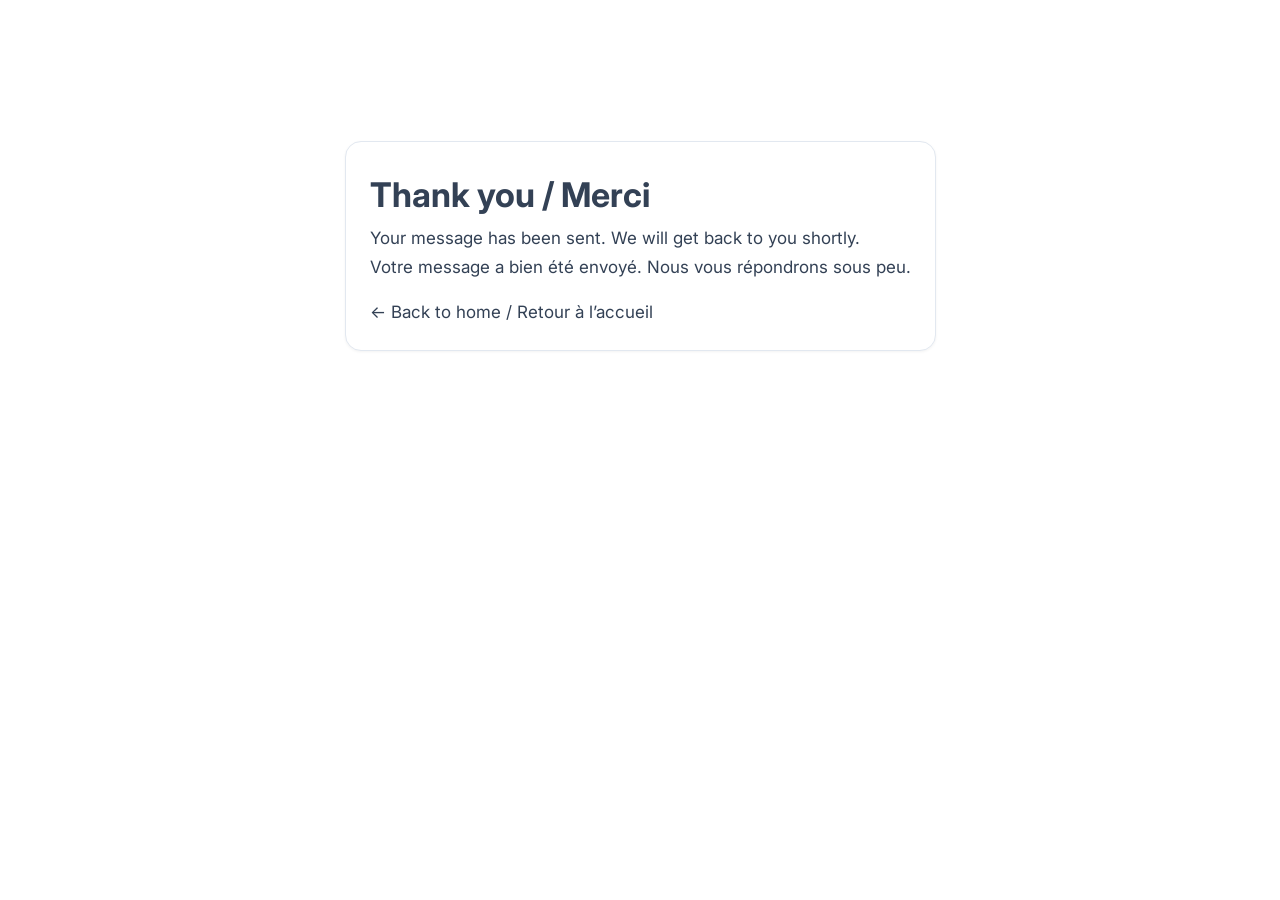
<file: merci/index.html>
<!doctype html>
<html lang="en">
<head>
<meta charset="utf-8">
<meta name="viewport" content="width=device-width, initial-scale=1">
<title>Thank you / Merci — OptiPEC</title>
<link rel="stylesheet" href="/styles.css">
<style>.center{max-width:760px;margin:60px auto;padding:24px}.back{margin-top:16px;display:inline-block}</style>
</head>
<body>
<main class="center card">
  <h1>Thank you / Merci</h1>
  <p>Your message has been sent. We will get back to you shortly.</p>
  <p>Votre message a bien été envoyé. Nous vous répondrons sous peu.</p>
  <a class="btn back" href="/index.en.html">← Back to home / Retour à l’accueil</a>
</main>
</body>
</html>
</file>
<file: styles.css>
/* ============================================================
   OptiPEC – Premium Consulting Firm Redesign v2
   Navy (#1C4E80) · Emerald (#16A34A) · Professional palette
   ============================================================ */

/* — Google Fonts — */
@import url('https://fonts.googleapis.com/css2?family=Inter:wght@400;500;600;700&family=Montserrat:wght@500;600;700;800;900&display=swap');

/* — Design Tokens — */
:root {
  --primary-navy: #0f3d6e;
  --accent-green: #10a342;
  --secondary-blue: #3B638C;
  --text-dark: #334155;
  --text-muted: #475569;
  --bg-light: #f0f4f8;
  --bg-card: #ffffff;
  --border-subtle: #e2e8f0;

  --clr-navy: var(--primary-navy);
  --clr-navy-dark: #0b2d52;
  --clr-navy-deeper: var(--primary-navy);
  --clr-accent: var(--accent-green);
  --clr-accent-light: #e6f6ec;
  --clr-accent-dark: #0c7c32;
  --clr-navy-light: var(--bg-light);

  --clr-bg: var(--bg-card);
  --clr-bg-alt: var(--bg-light);
  --clr-surface: var(--bg-card);
  --clr-border: var(--border-subtle);
  --clr-border-h: #cbd5e1;
  --clr-text: var(--text-dark);
  --clr-text-2: var(--text-muted);
  --clr-text-3: var(--secondary-blue);
  --clr-muted: #a0aec0;

  --font-heading: 'Montserrat', 'Inter', -apple-system, BlinkMacSystemFont, 'Segoe UI', sans-serif;
  --font-body: 'Inter', -apple-system, BlinkMacSystemFont, 'Segoe UI', sans-serif;

  --section-py: 64px;
  --container-w: 1120px;
  --radius: 12px;
  --radius-lg: 16px;
  --radius-pill: 999px;

  --shadow-sm: 0 1px 3px rgba(0, 0, 0, 0.05);
  --shadow-md: 0 4px 12px rgba(0, 0, 0, 0.07), 0 1px 3px rgba(0, 0, 0, 0.04);
  --shadow-lg: 0 10px 32px rgba(0, 0, 0, 0.10), 0 2px 6px rgba(0, 0, 0, 0.04);
  --shadow-xl: 0 20px 48px rgba(0, 0, 0, 0.12), 0 4px 12px rgba(0, 0, 0, 0.06);
  --shadow-card: 0 2px 8px rgba(0, 0, 0, 0.06), 0 0 1px rgba(0, 0, 0, 0.04);
  --shadow-card-hover: 0 16px 40px rgba(28, 78, 128, 0.14), 0 4px 12px rgba(0, 0, 0, 0.06);

  --ease: cubic-bezier(0.4, 0, 0.2, 1);
  --dur: 250ms;
}


/* — Reset & Base — */
*,
*::before,
*::after {
  box-sizing: border-box;
  margin: 0;
  padding: 0;
}

html, body {
  margin-bottom: 0 !important;
  padding-bottom: 0 !important;
}

/* Ensure scripts and injected pixels don't break flex layout */
body > script,
body > iframe,
body > style {
  display: none !important;
}

html {
  scroll-behavior: smooth;
  -webkit-font-smoothing: antialiased;
  -moz-osx-font-smoothing: grayscale;
}

body {
  font-family: var(--font-body);
  color: var(--clr-text);
  background: var(--clr-bg);
  line-height: 1.7;
  font-size: 17px;
  min-height: 100vh;
  display: flex;
  flex-direction: column;
}

footer {
  margin-top: auto;
}

[id] {
  scroll-margin-top: 140px;
}

img {
  max-width: 100%;
  height: auto;
  display: block;
}

a {
  color: inherit;
  text-decoration: none;
}

.hidden {
  display: none;
}


/* — Container — */
.container {
  max-width: var(--container-w);
  margin: 0 auto;
  padding: 0 28px;
}


/* ============================================================
   HEADER / NAVIGATION
   ============================================================ */
.site-header,
header.nav {
  position: fixed;
  top: 0;
  left: 0;
  right: 0;
  background: rgba(255, 255, 255, 0.95);
  backdrop-filter: saturate(1.6) blur(20px);
  -webkit-backdrop-filter: saturate(1.6) blur(20px);
  z-index: 2000;
  border-bottom: 1px solid var(--clr-border);
  box-shadow: 0 1px 4px rgba(0, 0, 0, 0.04);
}

.site-header .wrap,
header.nav .wrap,
.nav-inner {
  max-width: var(--container-w);
  margin: 0 auto;
  display: flex;
  align-items: center;
  justify-content: space-between;
  padding: 8px 28px;
  height: auto;
  flex-wrap: nowrap;
  gap: 16px;
}

/* ---- Logo (UNTOUCHED per constraint) ---- */
.brand {
  display: flex;
  gap: 12px;
  align-items: center;
  text-decoration: none;
  flex-shrink: 0;
}

.brand img {
  height: 80px;
  transform: scale(1.35);
  transform-origin: left center;
  width: auto;
  display: block;
}

.brand span {
  font-weight: 800;
  color: var(--clr-text);
  font-size: 22px;
}

.brand-text {
  color: #0b5fa5;
  font-weight: 800;
}

body {
  padding-top: 81px;
}

/* ---- Nav Links ---- */
.nav .nav-links {
  display: flex;
  align-items: center;
  margin-left: auto;
  gap: 2px;
}

.nav a {
  position: relative;
  color: var(--clr-text-2);
  text-decoration: none;
  font-family: var(--font-heading);
  font-size: 14.5px;
  font-weight: 500;
  padding: 10px 16px;
  border-radius: 8px;
  white-space: nowrap;
  transition: color var(--dur) var(--ease),
    background var(--dur) var(--ease);
}

/* Underline indicator on hover */
.nav a::after {
  content: '';
  position: absolute;
  bottom: 4px;
  left: 50%;
  width: 0;
  height: 2px;
  background: var(--clr-navy);
  border-radius: 2px;
  transition: width var(--dur) var(--ease), left var(--dur) var(--ease);
}

.nav a:hover {
  color: var(--clr-navy);
}

.nav a:hover::after {
  width: 60%;
  left: 20%;
}

/* CTA button - no underline */
.nav .btn-primary::after,
.nav .cta::after {
  display: none;
}

.nav .btn-primary,
.nav .cta {
  background: var(--clr-navy);
  color: #fff !important;
  padding: 11px 22px;
  border-radius: 10px;
  border: none;
  font-weight: 600;
  font-size: 14px;
  letter-spacing: 0.01em;
  box-shadow: 0 2px 8px rgba(28, 78, 128, 0.20);
  transition: background var(--dur) var(--ease),
    transform var(--dur) var(--ease),
    box-shadow var(--dur) var(--ease);
}

.nav .btn-primary:hover,
.nav .cta:hover {
  background: var(--clr-navy-dark);
  transform: translateY(-1px);
  box-shadow: 0 6px 20px rgba(28, 78, 128, 0.30);
  color: #fff !important;
}

.nav .btn-primary:active,
.nav .cta:active {
  transform: translateY(0);
  box-shadow: 0 1px 4px rgba(28, 78, 128, 0.15);
}

/* ---- Language Switcher ---- */
.nav-lang {
  display: flex;
  align-items: center;
  gap: 0;
  margin-left: 12px;
  background: var(--clr-bg-alt);
  border-radius: 8px;
  padding: 3px 4px;
  border: 1px solid var(--clr-border);
}

.nav-lang .lang {
  font-size: 13px;
  font-weight: 600;
  font-family: var(--font-heading);
  padding: 5px 12px;
  border-radius: 6px;
  transition: all var(--dur) var(--ease);
  color: var(--clr-text-3);
}

.nav-lang .lang::after {
  display: none;
}

.nav-lang .lang:hover {
  color: var(--clr-navy);
  background: rgba(28, 78, 128, 0.06);
}

.nav-lang .lang.active {
  background: var(--clr-navy);
  color: #fff;
  box-shadow: 0 1px 3px rgba(28, 78, 128, 0.25);
}

.nav-lang .muted {
  display: none;
}

/* ---- Hamburger ---- */
.nav-toggle {
  display: none;
  background: none;
  border: 0;
  padding: 10px;
  cursor: pointer;
  z-index: 10;
}

.nav-toggle-bar {
  display: block;
  width: 22px;
  height: 2px;
  border-radius: var(--radius-pill);
  background: var(--clr-text);
  transition: transform 300ms var(--ease), opacity 200ms var(--ease);
}

.nav-toggle-bar+.nav-toggle-bar {
  margin-top: 5px;
}

header.nav.nav-open .nav-toggle-bar:nth-child(1) {
  transform: translateY(7px) rotate(45deg);
}

header.nav.nav-open .nav-toggle-bar:nth-child(2) {
  opacity: 0;
  transform: scaleX(0);
}

header.nav.nav-open .nav-toggle-bar:nth-child(3) {
  transform: translateY(-7px) rotate(-45deg);
}

.nav .sep {
  display: inline-block;
  width: 12px;
}


/* ============================================================
   HERO
   ============================================================ */
.hero {
  min-height: 520px;
  display: flex;
  align-items: center;
  background: linear-gradient(170deg, #e8eff9 0%, #f0f5fc 50%, #ffffff 100%);
  position: relative;
  z-index: 0;
  overflow: hidden;
}

.hero::before {
  content: '';
  position: absolute;
  top: -10%;
  right: -5%;
  width: 60vw;
  height: 60vw;
  max-width: 800px;
  max-height: 800px;
  border-radius: 50%;
  background: radial-gradient(circle, rgba(22, 163, 74, 0.04) 0%, transparent 60%);
  pointer-events: none;
  z-index: 0;
}

.hero::after {
  content: '';
  position: absolute;
  bottom: -20%;
  left: -10%;
  width: 50vw;
  height: 50vw;
  max-width: 600px;
  max-height: 600px;
  border-radius: 50%;
  background: radial-gradient(circle, rgba(28, 78, 128, 0.05) 0%, transparent 70%);
  pointer-events: none;
  z-index: 0;
}

.hero-inner {
  display: grid;
  grid-template-columns: minmax(0, 300px) minmax(0, 1.5fr);
  gap: 56px;
  padding: 80px 28px 64px;
  align-items: center;
  position: relative;
  z-index: 1;
}

.hero-scroll {
  position: absolute;
  bottom: 24px;
  left: 50%;
  transform: translateX(-50%);
  z-index: 2;
}

.hero-scroll a {
  display: flex;
  align-items: center;
  justify-content: center;
  width: 40px;
  height: 40px;
  color: var(--clr-text-3);
  text-decoration: none;
  font-size: 24px;
  animation: scrollBounce 2s ease-in-out infinite;
  transition: color var(--dur) var(--ease);
}

.hero-scroll a:hover {
  color: var(--clr-navy);
}

@keyframes scrollBounce {
  0%, 20%, 50%, 80%, 100% {
    transform: translateY(0);
  }
  40% {
    transform: translateY(-10px);
  }
  60% {
    transform: translateY(-5px);
  }
}

/* Logo in hero — UNTOUCHED */
.hero-brand {
  justify-self: center;
}

.hero-brand picture {
  display: block;
}

.hero-brand img {
  max-width: 300px;
  width: 100%;
  height: auto;
}

/* Hero content */
.hero-content {
  max-width: 620px;
}

.hero-title {
  font-family: var(--font-heading);
  font-size: clamp(36px, 4.5vw, 54px);
  font-weight: 800;
  line-height: 1.1;
  letter-spacing: -0.025em;
  color: var(--clr-text);
  margin: 0 0 18px;
  animation: heroFadeUp 0.65s var(--ease) forwards;
  opacity: 0;
}

.hero-subtitle {
  font-family: var(--font-body);
  color: var(--clr-text-2);
  font-size: 18px;
  line-height: 1.65;
  max-width: 560px;
  margin: 0 0 22px;
  animation: heroFadeUp 0.65s var(--ease) 0.08s forwards;
  opacity: 0;
}

.hero-stats {
  display: flex;
  flex-wrap: wrap;
  gap: 10px;
  margin: 0 0 20px;
}

.hero-stat {
  font-family: var(--font-heading);
  font-size: 13px;
  font-weight: 600;
  padding: 7px 16px;
  border-radius: var(--radius-pill);
  background: rgba(28, 78, 128, 0.08);
  color: var(--clr-navy);
  white-space: nowrap;
  border: 1px solid rgba(28, 78, 128, 0.12);
  opacity: 0;
  animation: heroFadeUp 0.6s var(--ease) forwards;
}

.hero-stat:nth-child(1) { animation-delay: 0.1s; }
.hero-stat:nth-child(2) { animation-delay: 0.2s; }
.hero-stat:nth-child(3) { animation-delay: 0.3s; }

.hero-trust {
  font-size: 13px;
  color: var(--clr-text-3);
  margin: 0 0 28px 4px;
  font-weight: 500;
}

.hero-cta {
  display: inline-block;
  padding: 15px 32px;
  border-radius: var(--radius-pill);
  text-decoration: none;
  font-family: var(--font-heading);
  font-weight: 700;
  font-size: 16px;
  background: var(--clr-navy);
  color: #ffffff;
  box-shadow: 0 6px 20px rgba(28, 78, 128, 0.30);
  transition: all var(--dur) var(--ease);
  animation: heroFadeUp 0.65s var(--ease) 0.24s forwards;
  opacity: 0;
}

.hero-cta:link,
.hero-cta:visited {
  color: #ffffff;
}

.hero-cta:hover {
  background: var(--clr-navy-dark);
  box-shadow: 0 10px 28px rgba(28, 78, 128, 0.38);
  transform: translateY(-2px);
}

.hero-cta:active {
  transform: translateY(0);
  box-shadow: 0 3px 10px rgba(28, 78, 128, 0.18);
}

@keyframes heroFadeUp {
  from {
    opacity: 0;
    transform: translateY(18px);
  }

  to {
    opacity: 1;
    transform: translateY(0);
  }
}

#home {
  position: relative;
  z-index: 0;
}


/* ============================================================
   SECTIONS — OptiPEC section system
   ============================================================ */
.section {
  padding: var(--section-py) 0;
}

.section h2 {
  font-family: var(--font-heading);
  font-size: 34px;
  font-weight: 700;
  margin: 0 0 22px;
}

.opti-section {
  padding: var(--section-py) 0;
  position: relative;
}

/* Alternating backgrounds for clear visual rhythm */
#about {
  background: var(--clr-bg);
  border-bottom: 1px solid var(--clr-border);
  padding: 0px !important;
}

.about-grid {
  display: grid;
  grid-template-columns: 1.2fr 0.8fr;
  gap: 80px;
  align-items: start;
}

@media (max-width: 900px) {
  .about-grid {
    grid-template-columns: 1fr;
    gap: 56px;
  }
}

.about-h2 {
  font-family: var(--font-heading);
  font-size: clamp(32px, 4vw, 40px);
  font-weight: 800;
  color: var(--clr-navy-deeper);
  margin: 0 0 32px;
  letter-spacing: -0.02em;
}

.about-h2::after {
  content: '';
  display: block;
  width: 52px;
  height: 3.5px;
  background: var(--clr-accent);
  border-radius: 4px;
  margin-top: 14px;
  margin-bottom: 6px;
}

.about-content p {
  font-size: 17px;
  line-height: 1.75;
  color: var(--clr-text-2);
  margin-bottom: 24px;
}

.about-content p:last-child {
  margin-bottom: 0;
}

.about-stats {
  display: flex;
  flex-direction: column;
  gap: 48px;
  padding-top: 48px;
}

.about-stat-item {
  display: flex;
  flex-direction: column;
  gap: 8px;
}

.about-stat-title {
  font-family: var(--font-heading);
  font-size: clamp(28px, 3.5vw, 34px);
  font-weight: 700;
  color: var(--clr-navy-deeper);
  margin: 0;
  line-height: 1.2;
}

.about-stat-desc {
  font-size: 16px;
  color: var(--clr-text-3);
  margin: 0;
  font-weight: 500;
}

#services {
  background: var(--clr-bg-alt);
  border-bottom: 1px solid rgba(0, 0, 0, 0.04);
}

#purpose {
  background: var(--clr-bg);
  border-bottom: 1px solid var(--clr-border);
}

/* .opti-alt overrides for case studies */
.opti-section.opti-alt {
  background: var(--clr-bg-alt);
}

/* Contact section */
#contact {
  background: var(--clr-bg);
  scroll-margin-top: 140px;
}

.opti-container {
  width: min(var(--container-w), 92%);
  margin: 0 auto;
}


/* ---- Headings — strong hierarchy ---- */
.opti-h2 {
  font-family: var(--font-heading);
  font-size: clamp(28px, 3.2vw, 36px);
  font-weight: 800;
  color: var(--clr-text);
  margin: 0 0 16px;
  line-height: 1.15;
  letter-spacing: -0.02em;
}

/* Decorative accent line under h2 */
.opti-h2::after {
  content: '';
  display: block;
  width: 52px;
  height: 3.5px;
  background: var(--clr-accent);
  border-radius: 4px;
  margin-top: 14px;
  margin-bottom: 6px;
}

.opti-h3 {
  font-family: var(--font-heading);
  font-size: 1.3rem;
  font-weight: 700;
  color: var(--clr-navy);
  margin: 0 0 8px;
  line-height: 1.3;
}

.opti-h4 {
  font-family: var(--font-heading);
  font-size: 1.1rem;
  font-weight: 700;
  color: var(--clr-text);
  margin: 0 0 10px;
  line-height: 1.35;
}

/* Section body text */
.opti-card p,
.opti-container p {
  color: var(--clr-text-2);
  line-height: 1.7;
  font-size: 16px;
}

.opti-container>p {
  max-width: 720px;
  margin-bottom: 8px;
}

.opti-container>p:last-of-type {
  margin-bottom: 0;
}


/* ============================================================
   CARDS — Services
   ============================================================ */
.opti-cards {
  display: grid;
  gap: 24px;
  grid-template-columns: 1fr;
  margin-top: 28px;
}

@media (min-width: 900px) {
  .opti-cards {
    grid-template-columns: repeat(3, 1fr);
  }
}

.opti-card {
  position: relative;
  background: var(--clr-surface);
  border-radius: var(--radius-lg);
  border: 1px solid var(--clr-border);
  padding: 28px 24px 24px;
  box-shadow: var(--shadow-card);
  transition: transform var(--dur) var(--ease),
    box-shadow var(--dur) var(--ease),
    border-color var(--dur) var(--ease);
  display: flex;
  flex-direction: column;
}

.opti-card:hover {
  transform: translateY(-6px);
  box-shadow: var(--shadow-card-hover);
  border-color: rgba(28, 78, 128, 0.18);
}

/* Card icon — tinted soft background */
.opti-card-icon {
  width: 52px;
  height: 52px;
  border-radius: var(--radius);
  display: flex;
  align-items: center;
  justify-content: center;
  margin-bottom: 16px;
  background: var(--clr-navy-light);
}

.opti-card-icon i {
  font-size: 24px;
  color: var(--clr-navy);
}

.opti-card h4 {
  margin-top: 0;
  margin-bottom: 10px;
}

.opti-card p {
  margin-top: 0;
  margin-bottom: 12px;
  color: var(--clr-text-2);
  font-size: 15px;
  line-height: 1.65;
}

.opti-card ul {
  margin: 0;
  padding-left: 0;
  display: flex;
  flex-direction: column;
  row-gap: 7px;
  list-style: none;
}

.opti-card ul li {
  position: relative;
  padding-left: 18px;
  font-size: 14.5px;
  color: var(--clr-text-2);
  line-height: 1.6;
}

.opti-card ul li::before {
  content: '';
  position: absolute;
  left: 0;
  top: 10px;
  width: 6px;
  height: 6px;
  border-radius: 50%;
  background: var(--clr-accent);
}


/* ============================================================
   CASE STUDY CARDS — Accent top bar + Result styling
   ============================================================ */
#projects .opti-card {
  padding-top: 28px;
}

/* "Result:" label stands out in accent color */
#projects .opti-card p strong,
#projects .opti-card strong {
  color: var(--clr-accent);
  font-weight: 700;
  letter-spacing: 0.01em;
}


/* ============================================================
   PURPOSE / MISSION / VISION / VALUES — Card containers
   ============================================================ */
/* Purpose section — each Mission/Vision/Values as a structured card */
#purpose .opti-h3 {
  display: flex;
  align-items: center;
  gap: 10px;
  margin-top: 0;
  padding: 18px 24px 14px;
  background: var(--clr-bg-alt);
  border-radius: var(--radius) var(--radius) 0 0;
  border-left: 4px solid var(--clr-accent);
  border-top: 1px solid var(--clr-border);
  border-right: 1px solid var(--clr-border);
  font-size: 1.15rem;
  color: var(--clr-navy);
}

#purpose .opti-h3:first-of-type {
  margin-top: 24px;
}

#purpose .opti-container>p {
  padding: 14px 24px 18px;
  margin-bottom: 0;
  max-width: 100%;
  background: var(--clr-surface);
  border-left: 4px solid var(--clr-border);
  border-right: 1px solid var(--clr-border);
  border-bottom: 1px solid var(--clr-border);
  border-radius: 0 0 var(--radius) var(--radius);
  box-shadow: 0 2px 6px rgba(0, 0, 0, 0.03);
}

#purpose .opti-container>p+.opti-h3 {
  margin-top: 20px;
}

/* When two p tags follow each other (Values has 2), chain them */
#purpose .opti-container>p+p {
  border-radius: 0;
  border-top: none;
  padding-top: 0;
  box-shadow: none;
}

#purpose .opti-container>p:last-of-type {
  border-radius: 0 0 var(--radius) var(--radius);
  padding-bottom: 20px;
  box-shadow: 0 2px 6px rgba(0, 0, 0, 0.03);
}


/* ============================================================
   CONTACT FORM
   ============================================================ */
.opti-grid {
  display: grid;
  gap: 20px;
  grid-template-columns: 1fr;
}

@media (min-width: 900px) {
  .opti-grid {
    grid-template-columns: 1fr 1fr;
  }
}

.opti-label {
  display: block;
  font-family: var(--font-heading);
  font-weight: 600;
  font-size: 14px;
  color: var(--clr-text);
  margin: 0 0 6px;
}

.opti-input,
.opti-textarea {
  width: 100%;
  border: 1.5px solid var(--clr-border);
  border-radius: 10px;
  padding: 13px 16px;
  font-family: var(--font-body);
  font-size: 16px;
  color: var(--clr-text);
  background: var(--clr-surface);
  outline: none;
  transition: border-color var(--dur) var(--ease),
    box-shadow var(--dur) var(--ease);
}

.opti-input::placeholder,
.opti-textarea::placeholder {
  color: var(--clr-muted);
}

.opti-input:hover,
.opti-textarea:hover {
  border-color: var(--clr-border-h);
}

.opti-input:focus,
.opti-textarea:focus {
  border-color: var(--clr-navy);
  box-shadow: 0 0 0 3px rgba(28, 78, 128, 0.10);
}

.opti-textarea {
  resize: vertical;
  min-height: 130px;
}

.opti-actions {
  display: flex;
  gap: 20px;
  align-items: center;
  margin-top: 20px;
  flex-wrap: wrap;
}

.opti-btn {
  display: inline-flex;
  align-items: center;
  justify-content: center;
  padding: 14px 36px;
  border-radius: 10px;
  border: none;
  background: var(--clr-navy);
  color: #fff;
  font-family: var(--font-heading);
  font-weight: 700;
  font-size: 16px;
  cursor: pointer;
  transition: all var(--dur) var(--ease);
  box-shadow: 0 4px 14px rgba(28, 78, 128, 0.22);
}

.opti-btn:hover {
  background: var(--clr-navy-dark);
  transform: translateY(-2px);
  box-shadow: 0 8px 24px rgba(28, 78, 128, 0.32);
}

.opti-btn:active {
  transform: translateY(0);
  box-shadow: 0 2px 6px rgba(28, 78, 128, 0.12);
}

.opti-link {
  color: var(--clr-navy);
  font-weight: 500;
  text-decoration: none;
  border-bottom: 1.5px solid rgba(28, 78, 128, 0.20);
  transition: border-color var(--dur) var(--ease), color var(--dur) var(--ease);
}

.opti-link:hover {
  border-color: var(--clr-navy);
  color: var(--clr-navy-dark);
}

.opti-privacy {
  margin-top: 18px;
  font-size: 13px;
  color: var(--clr-text-3);
  line-height: 1.6;
  max-width: 540px;
}

/* ============================================================
   CONTACT SPLIT LAYOUT (REDESIGN)
   ============================================================ */
.contact-split {
  display: grid;
  grid-template-columns: 1fr;
  gap: 48px;
  align-items: start;
}

@media (min-width: 900px) {
  .contact-split {
    grid-template-columns: 1fr 1.2fr;
    gap: 80px;
  }
}

.contact-info-col .contact-h2 {
  font-family: var(--font-heading);
  font-size: clamp(38px, 4.5vw, 56px);
  font-weight: 800;
  line-height: 1.1;
  color: var(--clr-text);
  margin: 0 0 24px;
  letter-spacing: -0.02em;
}

.contact-info-col .contact-h2::after {
  display: none;
}

.contact-info-col .contact-intro {
  font-size: 17px;
  color: var(--clr-text-2);
  margin-bottom: 40px;
  line-height: 1.6;
}

.contact-details {
  display: flex;
  flex-direction: column;
  gap: 24px;
}

.detail-item {
  display: flex;
  flex-direction: column;
  gap: 4px;
}

.detail-item .detail-label {
  font-size: 15px;
  color: var(--clr-text-2);
}

.detail-item .detail-value {
  font-size: 20px;
  font-weight: 700;
  color: var(--clr-text);
  text-decoration: none;
  font-family: var(--font-heading);
  transition: color var(--dur) var(--ease);
}

.detail-item .detail-value:hover {
  color: var(--clr-navy);
}

.contact-card-form {
  background: var(--clr-surface);
  border-radius: 24px;
  padding: 32px 32px 40px;
  box-shadow: 0 12px 48px rgba(0, 0, 0, 0.06);
  border: 1px solid rgba(0, 0, 0, 0.03);
}

.contact-card-form .opti-input,
.contact-card-form .opti-textarea {
  background: #f8fafc;
  border: 1.5px solid #e2e8f0;
  border-radius: 12px;
  padding: 14px 18px;
  font-size: 15px;
  box-shadow: none;
}

.contact-card-form .opti-input::placeholder,
.contact-card-form .opti-textarea::placeholder {
  color: #94a3b8;
}

.contact-card-form .opti-label {
  font-size: 13px;
  font-weight: 700;
  color: var(--clr-text-2);
  margin-bottom: 8px;
}

.contact-card-form .form-actions-right {
  display: flex;
  justify-content: flex-end;
  margin-top: 24px;
}

.contact-card-form .btn-pill {
  background: var(--clr-navy);
  color: #fff !important;
  border-radius: var(--radius-pill);
  padding: 12px 14px 12px 24px;
  display: inline-flex;
  align-items: center;
  gap: 12px;
  font-weight: 600;
  font-size: 15px;
  border: none;
  cursor: pointer;
  box-shadow: 0 4px 12px rgba(15, 61, 110, 0.1);
  transition: all var(--dur) var(--ease);
}

.contact-card-form .btn-pill:hover {
  background: var(--clr-navy-dark);
  box-shadow: 0 8px 24px rgba(15, 61, 110, 0.25);
  transform: translateY(-2px);
}

.contact-card-form .arrow-circle {
  background: #fff;
  color: var(--clr-navy);
  width: 26px;
  height: 26px;
  display: flex;
  align-items: center;
  justify-content: center;
  border-radius: 50%;
  font-weight: bold;
  font-size: 16px;
}

.contact-card-form .opti-privacy {
  margin-top: 24px;
  font-size: 13px;
  color: var(--clr-muted);
}

/* ============================================================
   OUR PURPOSE
   ============================================================ */
.purpose-icon {
  width: 56px;
  height: 56px;
  border-radius: 12px;
  background: var(--clr-accent-light);
  display: flex;
  align-items: center;
  justify-content: center;
  margin-bottom: 24px;
  transition: transform var(--dur) var(--ease), background var(--dur) var(--ease);
}

.purpose-icon i {
  font-size: 26px;
  color: var(--clr-accent);
  transition: color var(--dur) var(--ease);
}

.purpose-card:hover .purpose-icon {
  transform: translateY(-4px) scale(1.05);
  background: var(--clr-accent);
}

.purpose-card:hover .purpose-icon i {
  color: #fff;
}

.purpose-card:nth-child(2) .purpose-icon {
  background: var(--clr-navy-light);
}

.purpose-card:nth-child(2) .purpose-icon i {
  color: var(--clr-navy);
}

.purpose-card:nth-child(2):hover .purpose-icon {
  background: var(--clr-navy);
}

.purpose-card:nth-child(2):hover .purpose-icon i {
  color: #fff;
}

.purpose-label {
  font-size: 13px;
  font-weight: 700;
  letter-spacing: 1.5px;
  color: var(--clr-text-2);
  text-transform: uppercase;
  margin-bottom: 6px;
}

.purpose-title {
  font-family: var(--font-heading);
  font-size: 24px;
  font-weight: 700;
  color: var(--clr-navy-dark);
  margin-top: 0;
  margin-bottom: 16px;
}


/* ============================================================
   SERVICES — Horizontal Stack
   ============================================================ */
.dark-section {
  background: var(--clr-bg-alt);
  color: var(--clr-text);
}

.dark-section .opti-h2 {
  color: var(--clr-text);
}

.dark-section .opti-h2::after {
  background: var(--clr-accent);
}

.services-intro {
  margin-bottom: 48px;
}

.services-intro p {
  color: var(--clr-text-2);
  font-size: 16px;
  line-height: 1.7;
  max-width: 800px;
}

.service-cards-stack {
  display: flex;
  flex-direction: column;
  gap: 24px;
}

.service-card-horizontal {
  background: var(--clr-surface);
  border: 1px solid var(--clr-border);
  border-radius: var(--radius-lg);
  padding: 32px;
  display: flex;
  flex-direction: column;
  gap: 24px;
  transition: border-color var(--dur) var(--ease), transform var(--dur) var(--ease);
}

.service-card-horizontal:hover {
  border-color: rgba(28, 78, 128, 0.18);
  transform: translateY(-2px);
}

@media (min-width: 900px) {
  .service-card-horizontal {
    flex-direction: row;
    align-items: flex-start;
    gap: 32px;
    padding: 40px;
  }
}

.sc-icon-col {
  flex-shrink: 0;
}

.sc-icon {
  width: 56px;
  height: 56px;
  border-radius: 12px;
  display: flex;
  align-items: center;
  justify-content: center;
}

.sc-icon.navy-theme {
  background: var(--clr-navy-light);
}

.sc-icon.navy-theme i {
  color: var(--clr-navy);
  font-size: 24px;
}

.sc-icon.green-theme {
  background: var(--clr-accent-light);
}

.sc-icon.green-theme i {
  color: var(--clr-accent);
  font-size: 24px;
}

.sc-content-col {
  flex: 1;
}

.sc-title {
  font-family: var(--font-heading);
  font-size: 22px;
  font-weight: 700;
  color: var(--clr-text);
  margin: 0 0 12px;
}

.sc-desc {
  color: var(--clr-text-2);
  font-size: 15px;
  line-height: 1.65;
  margin: 0 0 16px;
}

.sc-list {
  display: grid;
  grid-template-columns: 1fr;
  gap: 12px 24px;
  margin: 20px 0 0;
  padding: 0;
  list-style: none;
}

@media (min-width: 768px) {
  .sc-list {
    grid-template-columns: 1fr 1fr;
  }
}

.sc-list li {
  display: flex;
  align-items: flex-start;
  gap: 10px;
  font-size: 14px;
  color: var(--clr-text-2);
  line-height: 1.5;
}

.sc-list li i {
  color: var(--clr-accent);
  font-size: 18px;
  margin-top: -2px;
  flex-shrink: 0;
}


/* ============================================================
/* ============================================================
   FOOTER
   ============================================================ */
footer {
  background: var(--clr-navy-deeper);
  color: rgba(255, 255, 255, 0.8);
  font-size: 14px;
  line-height: 1.6;
}

.footer-top {
  max-width: var(--container-w);
  margin: 0 auto;
  padding: 40px 24px;
  display: grid;
  grid-template-columns: 1fr;
  gap: 28px;
}

@media (min-width: 768px) {
  .footer-top {
    grid-template-columns: 2fr 1fr 1.5fr;
  }
}

.footer-brand {
  width: 240px;
  height: auto;
  display: block;
  margin-bottom: 16px;
  filter: brightness(0) invert(1);
}

.footer-desc {
  max-width: 340px;
}

.footer-heading {
  font-family: var(--font-heading);
  color: #fff;
  font-size: 18px;
  margin-top: 0;
  margin-bottom: 24px;
  font-weight: 700;
}

.footer-links {
  list-style: none;
  padding: 0;
  margin: 0;
  display: flex;
  flex-direction: column;
  gap: 14px;
}

.footer-links a,
.footer-contact-list a {
  color: rgba(255, 255, 255, 0.8);
  text-decoration: none;
  transition: color var(--dur) var(--ease);
  display: flex;
  align-items: center;
  gap: 10px;
}

.footer-links a:hover,
.footer-contact-list a:hover {
  color: var(--clr-accent);
}

.footer-contact-list {
  display: flex;
  flex-direction: column;
  gap: 16px;
}

.footer-contact-list i {
  font-size: 20px;
  color: var(--clr-accent);
}

.footer-bottom {
  border-top: 1px solid rgba(255, 255, 255, 0.1);
  padding: 24px 28px;
  text-align: center;
}

.footer-bottom .footer-left {
  font-size: 14px;
  color: rgba(255, 255, 255, 0.5);
}


/* ============================================================
   LEGACY GRID CLASSES
   ============================================================ */
.grid {
  display: grid;
  gap: 24px;
}

.grid-4 {
  grid-template-columns: repeat(4, minmax(0, 1fr));
}

.grid-3 {
  grid-template-columns: repeat(3, minmax(0, 1fr));
}

.columns {
  display: grid;
  grid-template-columns: 1fr 1fr;
  gap: 24px;
}

.card {
  background: var(--clr-surface);
  border: 1px solid var(--clr-border);
  border-radius: var(--radius-lg);
  padding: 24px;
  box-shadow: var(--shadow-sm);
}

.card h3 {
  margin: 0;
}

.muted {
  color: var(--clr-text-3);
}


/* ============================================================
   SCROLL REVEAL — IntersectionObserver-driven
   ============================================================ */
.reveal {
  opacity: 0;
  transform: translateY(24px);
  transition: opacity 0.55s var(--ease), transform 0.55s var(--ease);
}

.reveal.visible {
  opacity: 1;
  transform: translateY(0);
}

/* Stagger cards and items within sections */
.opti-card.reveal, .about-stat-item.reveal, .service-card-horizontal.reveal, .purpose-card.reveal {
  transition-delay: 0ms;
}

.opti-card.reveal:nth-child(2), .about-stat-item.reveal:nth-child(2), .service-card-horizontal.reveal:nth-child(2), .purpose-card.reveal:nth-child(2) {
  transition-delay: 150ms;
}

.opti-card.reveal:nth-child(3), .about-stat-item.reveal:nth-child(3), .service-card-horizontal.reveal:nth-child(3), .purpose-card.reveal:nth-child(3) {
  transition-delay: 300ms;
}

.opti-card.reveal:nth-child(4), .about-stat-item.reveal:nth-child(4), .service-card-horizontal.reveal:nth-child(4), .purpose-card.reveal:nth-child(4) {
  transition-delay: 450ms;
}


/* ============================================================
   LANGUAGE SWITCHER (fixed — legacy)
   ============================================================ */
.lang-switcher {
  position: fixed;
  top: 16px;
  right: 20px;
  font-size: 0.95rem;
  z-index: 3000;
  background: rgba(255, 255, 255, 0.90);
  backdrop-filter: blur(8px);
  padding: 6px 12px;
  border-radius: 10px;
  border: 1px solid var(--clr-border);
  box-shadow: var(--shadow-sm);
}

.lang-link {
  text-decoration: none;
  color: var(--clr-text);
  font-weight: 600;
  margin: 0 6px;
  transition: color var(--dur) var(--ease);
}

.lang-link:hover {
  color: var(--clr-navy);
}

.lang-link.active {
  color: var(--clr-navy);
}

.divider {
  color: var(--clr-text-3);
}

@media (prefers-color-scheme: dark) {
  .lang-switcher {
    background: rgba(17, 24, 39, 0.7);
    border-color: #30363d;
  }

  .lang-link {
    color: #e5e7eb;
  }

  .lang-link.active {
    color: #60a5fa;
  }

  .divider {
    color: #9ca3af;
  }
}


/* ============================================================
   RESPONSIVE — Tablet (≤ 1024px)
   ============================================================ */
@media (max-width: 1024px) {
  .grid-4 {
    grid-template-columns: repeat(2, 1fr);
  }

  .grid-3 {
    grid-template-columns: repeat(2, 1fr);
  }
}


/* ============================================================
   RESPONSIVE — Mobile (≤ 768px)
   ============================================================ */
@media (max-width: 768px) {
  :root {
    --section-py: 56px;
  }

  body {
    padding-top: 43px;
  }

  .nav-toggle {
    display: block;
    transform: scale(0.75);
    transform-origin: right center;
  }

  .nav-inner {
    position: relative;
    padding: 2px 16px;
  }

  .brand img {
    height: 48px;
    transform: scale(1.4);
    transform-origin: left center;
  }

  .nav .nav-links {
    position: absolute;
    top: 100%;
    left: 0;
    right: 0;
    background: var(--clr-surface);
    backdrop-filter: blur(12px);
    border-bottom: 1px solid var(--clr-border);
    flex-direction: column;
    align-items: stretch;
    padding: 16px 20px 24px;
    gap: 8px;
    display: none;
    box-shadow: 0 16px 32px rgba(15, 61, 110, 0.12);
    border-radius: 0 0 var(--radius-lg) var(--radius-lg);
  }

  header.nav.nav-open .nav-links {
    display: flex;
  }

  .nav .nav-links > a:not(.btn-primary) {
    margin: 0;
    padding: 14px 16px;
    border-radius: 10px;
    font-size: 16px;
    font-weight: 500;
    background: var(--clr-bg-alt);
    color: var(--clr-text);
  }

  .nav .nav-links > a::after {
    display: none;
  }

  .nav .nav-links > a:not(.btn-primary):hover {
    background: var(--clr-navy-light);
    color: var(--clr-navy);
  }

  .nav .nav-links .btn-primary,
  .nav .nav-links .cta {
    text-align: center;
    margin-top: 12px;
    padding: 16px;
    font-size: 16px;
    background: var(--clr-navy) !important;
    color: #fff !important;
    box-shadow: none !important;
  }

  .nav-lang {
    margin: 4px 0 0 0;
    justify-content: center;
  }

  /* Hero */
  .hero {
    min-height: auto;
  }

  .hero-inner {
    grid-template-columns: 1fr;
    text-align: left;
    padding: 40px 20px 36px;
    gap: 24px;
  }

  .hero-brand {
    max-width: 180px;
  }

  .hero-title {
    font-size: 28px;
  }

  .hero-subtitle {
    font-size: 16px;
  }

  .hero-stat {
    font-size: 12px;
    padding: 6px 10px;
  }

  .hero::before {
    display: none;
  }

  /* Cards */
  .opti-cards {
    grid-template-columns: 1fr;
  }

  .opti-card {
    padding: 22px 18px 20px;
  }

  /* Purpose cards */
  #purpose .opti-h3 {
    padding: 12px 16px 10px;
    font-size: 1.05rem;
  }

  #purpose .opti-container>p {
    padding: 10px 16px 14px;
  }

  /* Grids */
  .grid-4,
  .grid-3 {
    grid-template-columns: 1fr;
  }

  .columns {
    grid-template-columns: 1fr;
    gap: 18px;
  }

  /* Footer */
  .footer-wrap {
    padding: 20px 16px 24px;
  }

  .footer-contact {
    flex-direction: column;
    gap: 6px;
  }

  .footer-contact .separator {
    display: none;
  }
}


/* ============================================================
   RESPONSIVE — Small mobile (≤ 480px)
   ============================================================ */
@media (max-width: 480px) {
  .hero-title {
    font-size: 24px;
  }

  .hero-subtitle {
    font-size: 15px;
  }

  .hero-cta {
    padding: 13px 26px;
    font-size: 15px;
  }

  .opti-h2 {
    font-size: 1.45rem;
  }

  .opti-h3 {
    font-size: 1.1rem;
  }

  .opti-h4 {
    font-size: 1rem;
  }

  .opti-btn {
    padding: 12px 24px;
    font-size: 15px;
    width: 100%;
  }
}


/* ============================================================
   LARGE SCREENS (≥ 1200px)
   ============================================================ */
@media (min-width: 1200px) {
  .hero-title {
    font-size: 54px;
  }
}


/* ============================================================
   FOCUS VISIBLE — Accessibility
   ============================================================ */
*:focus-visible {
  outline: 2px solid var(--clr-navy);
  outline-offset: 2px;
}

a:focus-visible {
  border-radius: 4px;
}
</file>
